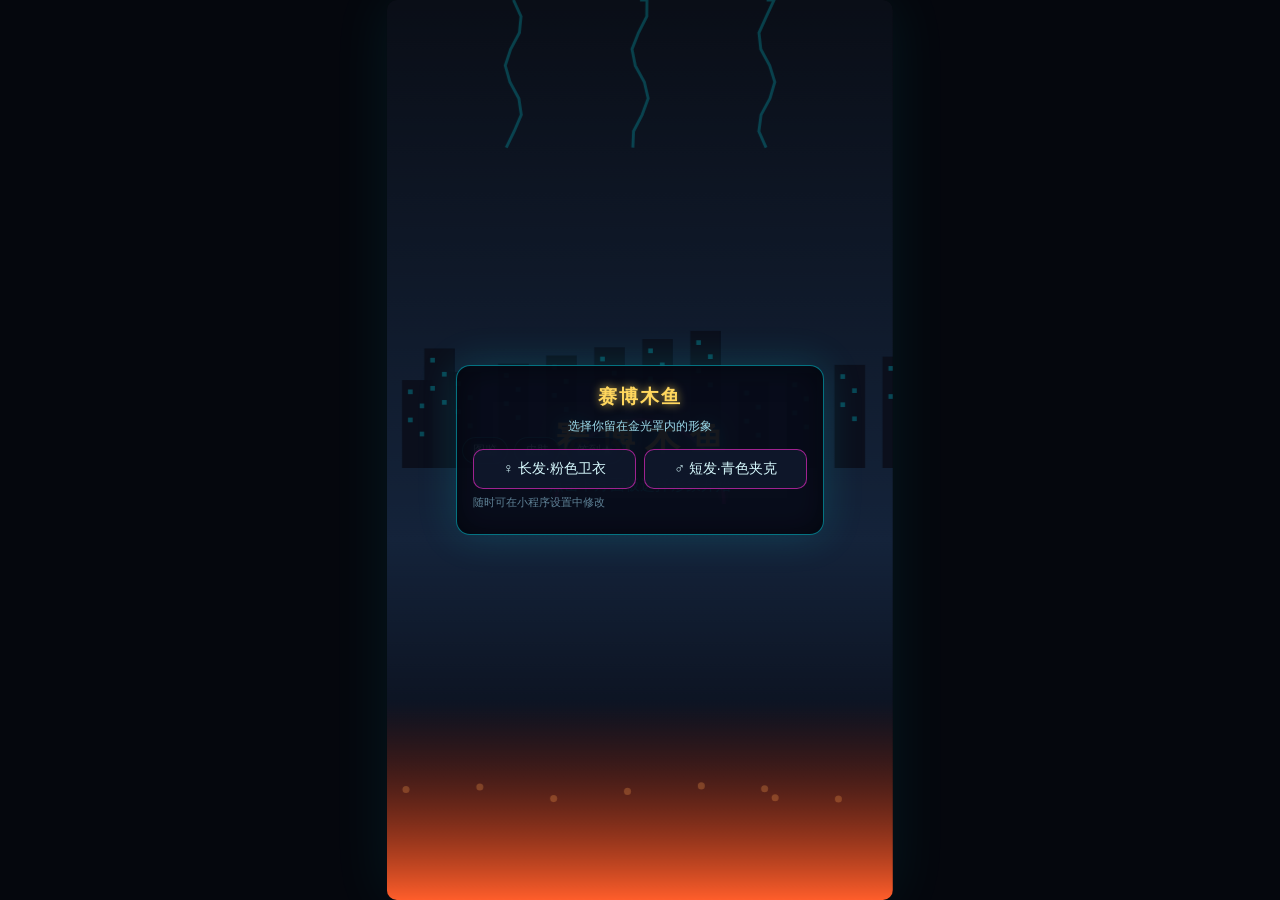
<file: cyber-muyu/index.html>
<!DOCTYPE html>
<html lang="zh-CN">
<head>
<meta charset="UTF-8">
<meta name="viewport" content="width=device-width, initial-scale=1.0, maximum-scale=1.0, user-scalable=no, viewport-fit=cover">
<title>赛博木鱼 · Cyber Muyu</title>
<link rel="stylesheet" href="css/cyber.css">
</head>
<body>
<canvas id="game"></canvas>
<div id="ui"></div>

<script src="js/config.js"></script>
<script src="js/state.js"></script>
<script src="js/save.js"></script>
<script src="js/audio.js"></script>
<script src="js/fx.js"></script>
<script src="js/sprites.js"></script>
<script src="js/ghost.js"></script>
<script src="js/pet.js"></script>
<script src="js/shield.js"></script>
<script src="js/tap.js"></script>
<script src="js/hud.js"></script>
<script src="js/core.js"></script>
<script>window.addEventListener('load', function () { CM.GameCore.init(); });</script>
</body>
</html>
</file>
<file: cyber-muyu/css/cyber.css>
/* ============================================================
 * 赛博木鱼 · Cyber UI 主题
 * ============================================================ */
* { margin: 0; padding: 0; box-sizing: border-box; }

html, body {
  width: 100%; height: 100%;
  overflow: hidden;
  background: #05070d;
  font-family: "PingFang SC", "Microsoft YaHei", "Helvetica Neue", sans-serif;
  -webkit-user-select: none; user-select: none;
  touch-action: manipulation;
}

#game {
  position: absolute; left: 50%; top: 50%;
  transform: translate(-50%, -50%);
  border-radius: 10px;
  box-shadow: 0 0 60px rgba(0, 240, 255, 0.08);
}

/* ---------- DOM 覆盖层 ---------- */
#ui {
  position: fixed; inset: 0; pointer-events: none;
  display: flex; align-items: center; justify-content: center;
}
#ui > * { pointer-events: auto; }

/* 顶栏快捷按钮（JS 定位：功德条下方，不遮挡功德进度） */
#topBtns {
  position: fixed;
  transform: translateX(-50%);
  width: min(100vw, 432px);
  display: flex; justify-content: flex-end; align-items: center; gap: 6px;
  padding: 0 16px;
  z-index: 5;
}
#topBtns button {
  background: rgba(6, 10, 22, 0.72);
  border: 1px solid rgba(0, 240, 255, 0.5);
  color: #d8fbff;
  font-size: 12px; padding: 4px 10px; border-radius: 20px;
  cursor: pointer;
  text-shadow: 0 0 6px rgba(0, 240, 255, 0.8);
}
#topBtns button:active { background: rgba(0, 240, 255, 0.25); }

/* ---------- 弹窗 ---------- */
#modal { z-index: 10; }
#modal.hidden { display: none; }

.panel {
  width: min(86vw, 368px);
  max-height: 74vh; overflow-y: auto;
  background: rgba(8, 12, 26, 0.94);
  border: 1px solid rgba(0, 240, 255, 0.45);
  border-radius: 14px;
  padding: 18px 16px;
  color: #e8f6ff;
  box-shadow: 0 0 40px rgba(0, 240, 255, 0.15), inset 0 0 30px rgba(0, 0, 0, 0.5);
}
.panel.wide { width: min(92vw, 400px); }
.panel h2 {
  font-size: 19px; letter-spacing: 2px;
  color: #ffd75e; text-align: center;
  text-shadow: 0 0 10px rgba(255, 215, 94, 0.7);
  margin-bottom: 6px;
}
.panel .sub { font-size: 12px; color: #9ad8e8; text-align: center; margin-bottom: 12px; }
.panel p { font-size: 13px; line-height: 1.7; margin: 4px 0; }
.panel .hint { font-size: 11px; color: #5f8296; }
.panel .row { display: flex; gap: 8px; margin-top: 12px; }
.btnrow { display: flex; justify-content: center; margin-top: 12px; }

button.big {
  flex: 1;
  background: rgba(16, 24, 44, 0.92);
  border: 1px solid rgba(0, 240, 255, 0.55);
  color: #d8fbff;
  border-radius: 10px;
  padding: 10px 8px;
  font-size: 14px; cursor: pointer;
  transition: transform 0.08s;
}
button.big:active { transform: scale(0.96); }
button.big.hot {
  background: linear-gradient(135deg, #3a2a08, #1a1410);
  border-color: #ffd75e;
  color: #ffe9b0;
  text-shadow: 0 0 8px rgba(255, 215, 94, 0.8);
}
button.big.gender { border-color: rgba(255, 43, 214, 0.6); }

/* ---------- 广告模拟 ---------- */
.ad-panel { text-align: center; }
.ad-count {
  font-size: 46px; font-weight: bold; color: #00f0ff;
  font-variant-numeric: tabular-nums;
  text-shadow: 0 0 14px rgba(0, 240, 255, 0.9);
  margin: 10px 0;
}

/* ---------- 图鉴 / 皮肤网格 ---------- */
.grid {
  display: grid; grid-template-columns: repeat(3, 1fr);
  gap: 8px; margin: 10px 0 14px;
}
.cell {
  background: rgba(12, 18, 36, 0.9);
  border: 1px solid rgba(0, 240, 255, 0.25);
  border-radius: 10px;
  padding: 8px 4px;
  display: flex; flex-direction: column; align-items: center;
  gap: 6px; cursor: pointer;
}
.cell.dim { opacity: 0.55; }
.cell .blob {
  width: 40px; height: 40px; border-radius: 50%;
  box-shadow: 0 0 12px currentColor;
}
.cell.skin .blob { border-radius: 8px; }
.cell span { font-size: 10px; text-align: center; color: #b8d8e8; line-height: 1.3; }

/* ---------- Toast ---------- */
#toast {
  position: fixed; left: 50%; top: 9%;
  transform: translateX(-50%);
  background: rgba(10, 14, 30, 0.92);
  border: 1px solid rgba(255, 215, 94, 0.6);
  color: #ffe9b0;
  padding: 8px 18px;
  border-radius: 22px;
  font-size: 14px;
  pointer-events: none;
  opacity: 0;
  transition: opacity 0.3s;
  text-shadow: 0 0 8px rgba(255, 215, 94, 0.8);
  white-space: nowrap;
  z-index: 20;
}
#toast.show { opacity: 1; }
</file>
